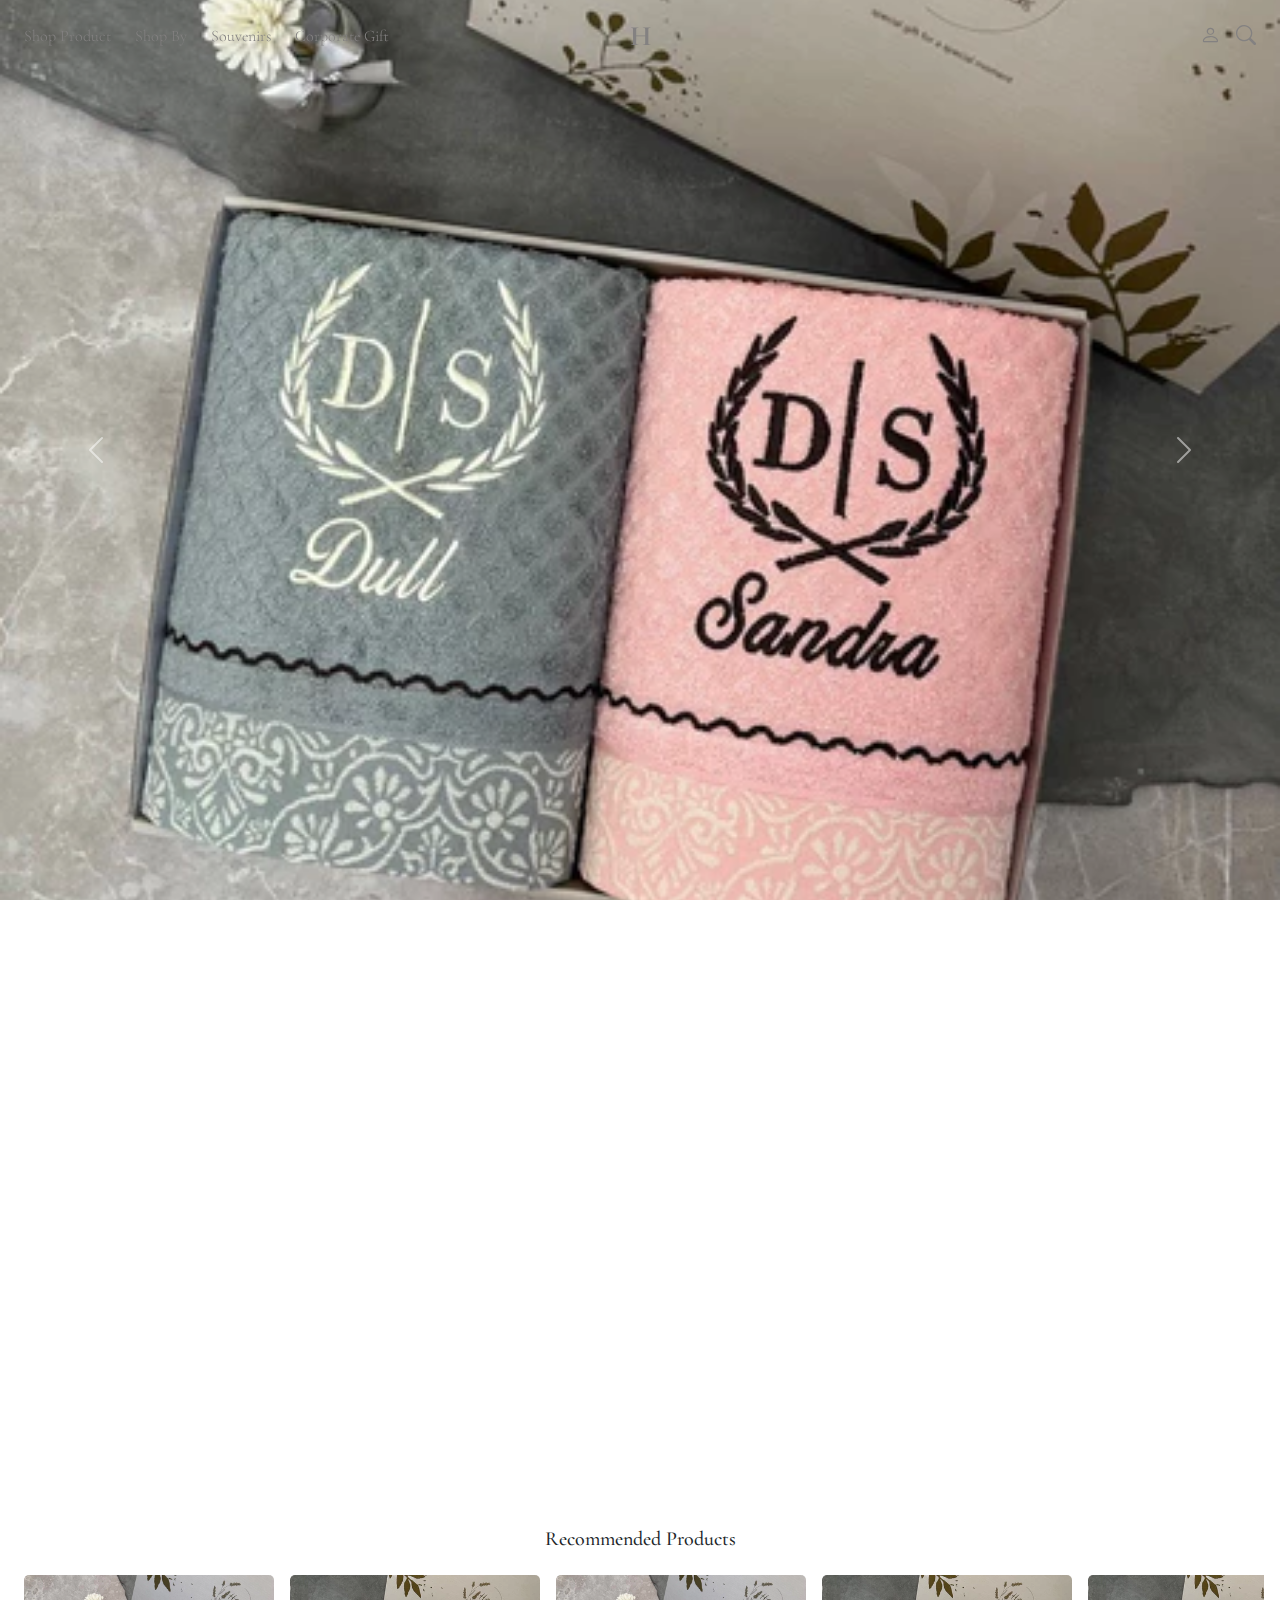
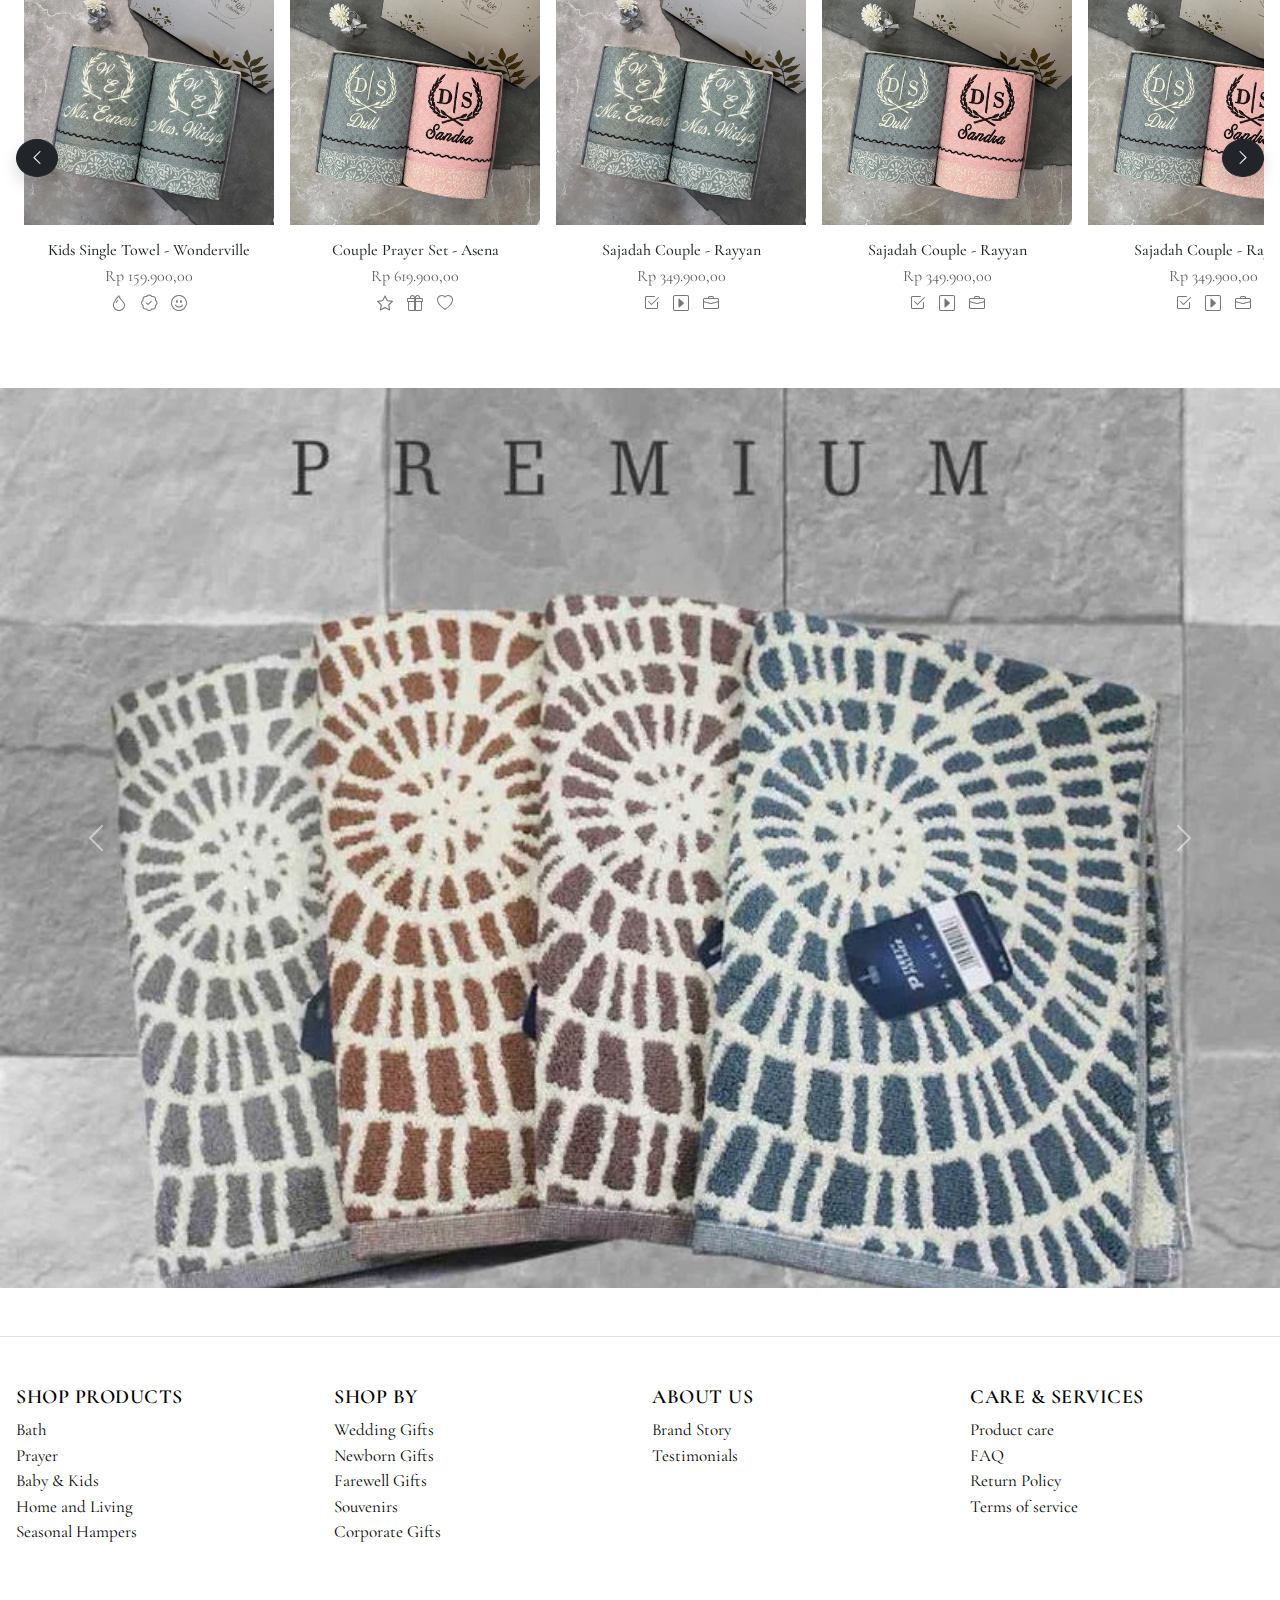
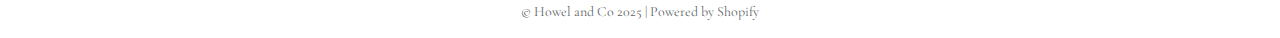
<file: index.html>
<!-- <!doctype html>
<html lang="id">
  <head>
    <meta charset="utf-8">
    <meta name="viewport" content="width=device-width, initial-scale=1">
    <title>Howel and Co</title>
    <link href="https://cdn.jsdelivr.net/npm/bootstrap@5.3.2/dist/css/bootstrap.min.css" rel="stylesheet">
    <link rel="stylesheet" href="style.css">
    <link href="https://cdn.jsdelivr.net/npm/bootstrap-icons@1.10.5/font/bootstrap-icons.css" rel="stylesheet">
  </head>
  <body>

    <!- Navbar 
    <header class="py-3 border-bottom">
      <div class="container d-flex justify-content-between align-items-center">
        <!- Left Nav 
        <ul class="nav">
          <li class="nav-item"><a class="nav-link text-dark" href="#">Shop Product</a></li>
          <li class="nav-item"><a class="nav-link text-dark" href="#">Shop By</a></li>
          <li class="nav-item"><a class="nav-link text-dark" href="#">Souvenirs</a></li>
          <li class="nav-item"><a class="nav-link text-dark" href="#">Corporate Gift</a></li>
        </ul>

        <!- Center Logo 
        <a href="#" class="navbar-brand mx-auto h-logo">Ħ</a>

        <!- Right Icons 
        <div>
          <a href="#" class="text-dark me-3"><i class="bi bi-person"></i></a>
          <a href="#" class="text-dark me-3"><i class="bi bi-search"></i></a>
          <a href="#" class="text-dark"><i class="bi bi-bag"></i></a>
        </div>
      </div>
    </header>

    <!- Hero Image Slider 
    <div id="heroCarousel" class="carousel slide" data-bs-ride="carousel">
      <div class="carousel-inner">
        <div class="carousel-item active">
          <img src="assets/image/handuk1.jpg" class="d-block w-100" alt="Banner">
        </div>
        <!- Kamu bisa tambahkan lebih banyak carousel-item di sini
      </div>
      <button class="carousel-control-prev" type="button" data-bs-target="#heroCarousel" data-bs-slide="prev">
        <span class="carousel-control-prev-icon bg-dark rounded-circle p-3" aria-hidden="true"></span>
      </button>
      <button class="carousel-control-next" type="button" data-bs-target="#heroCarousel" data-bs-slide="next">
        <span class="carousel-control-next-icon bg-dark rounded-circle p-3" aria-hidden="true"></span>
      </button>
    </div>
<!- Product Category Section 
<section class="py-5 text-center">
    <div class="container">
      <h5 class="text-uppercase fw-semibold mb-4">Product Category</h5>
      <div class="row justify-content-center g-4">
        
        <!- Category 1 
        <div class="col-6 col-md-3">
          <img src="assets/image/handuk1.jpg" class="img-fluid rounded-0 shadow-sm" alt="Category 1">
          <p class="mt-2 mb-0 small text-muted">#RayainHowel2025</p>
        </div>
        
        <!- Category 2 
        <div class="col-6 col-md-3">
          <img src="assets/image/handuk1.jpg" class="img-fluid rounded-0 shadow-sm" alt="Bath Collection">
          <p class="mt-2 mb-0 small text-muted">Bath Collection</p>
        </div>
  
        <!- Category 3 
        <div class="col-6 col-md-3">
          <img src="assets/image/handuk1.jpg" class="img-fluid rounded-0 shadow-sm" alt="Prayer Collection">
          <p class="mt-2 mb-0 small text-muted">Prayer Collection</p>
        </div>
  
        <!-Category 4 
        <div class="col-6 col-md-3">
          <img src="assets/image/handuk1.jpg" class="img-fluid rounded-0 shadow-sm" alt="Baby and Kids">
          <p class="mt-2 mb-0 small text-muted">Baby and Kids</p>
        </div>
  
      </div>
    </div>
  </section>
  
    <script src="https://cdn.jsdelivr.net/npm/bootstrap@5.3.2/dist/js/bootstrap.bundle.min.js"></script>
  </body>
</html> -->

<!doctype html>
<html lang="id">
  <head>
    <meta charset="utf-8">
    <meta name="viewport" content="width=device-width, initial-scale=1">
    <title>Howel and Co</title>
    <link href="https://cdn.jsdelivr.net/npm/bootstrap@5.3.2/dist/css/bootstrap.min.css" rel="stylesheet">
    <link rel="stylesheet" href="assets/css/style.css">
    <link href="https://cdn.jsdelivr.net/npm/bootstrap-icons@1.10.5/font/bootstrap-icons.css" rel="stylesheet">
    <!-- untuk footer -->
    <link href="https://fonts.googleapis.com/css2?family=Cormorant+Garamond:wght@400;500;600&display=swap" rel="stylesheet">

  </head>
  <body>
    <!DOCTYPE html>
    <html lang="en">
    <head>
      <meta charset="UTF-8">
      <meta name="viewport" content="width=device-width, initial-scale=1.0">
      <title>Homepage - Howel and Co Style</title>
      <link href="https://cdn.jsdelivr.net/npm/bootstrap@5.3.2/dist/css/bootstrap.min.css" rel="stylesheet">
      <!-- Bootstrap CSS (pastikan sudah ada) -->
      <link href="https://cdn.jsdelivr.net/npm/bootstrap@5.3.0/dist/css/bootstrap.min.css" rel="stylesheet">

<!-- Bootstrap Icons (penting untuk ikon panah) -->
      <link href="https://cdn.jsdelivr.net/npm/bootstrap-icons/font/bootstrap-icons.css" rel="stylesheet">


      <!-- AOS Library CSS -->
      <link href="https://cdn.jsdelivr.net/npm/aos@2.3.4/dist/aos.css" rel="stylesheet">

      <link href="assets/css/style.css" rel="stylesheet">
    </head>
    <body>
<!-- Tambahkan di <head> -->
  

  <!-- Navbar -->
<nav class="navbar fixed-top custom-navbar">
  <div class="container-fluid d-flex justify-content-between align-items-center px-4">
    
    <!-- Kiri - Menu -->
    <ul class="navbar-nav flex-row gap-4">
      <li class="nav-item"><a class="nav-link " href="shop.html">Shop Product</a></li>
      <li class="nav-item"><a class="nav-link " href="#">Shop By</a></li>
      <li class="nav-item"><a class="nav-link " href="#">Souvenirs</a></li>
      <li class="nav-item"><a class="nav-link " href="#">Corporate Gift</a></li>
    </ul>

    <!-- Tengah - Logo -->
    <a class="navbar-brand logo-text" href="index.html">H</a>

    <!-- Kanan - Ikon -->
    <div class="d-flex align-items-center gap-3">
      <a href="#"><i class="bi bi-person fs-5 icon-custom"></i></a>
      <a href="#"><i class="bi bi-search fs-5 icon-custom"></i></a>
    </div>

  </div>
</nav>
  
      
    <!-- Hero Carousel -->
    <div id="heroCarousel" class="carousel slide carousel-fade hero-banner" data-bs-ride="carousel">
      <div class="carousel-inner">
        <div class="carousel-item active">
          <img src="assets/image/handuk1.jpg" class="d-block w-100 hero-img" alt="Slide 1">
        </div>
        <div class="carousel-item">
          <img src="assets/image/handuk2.jpg" class="d-block w-100 hero-img" alt="Slide 2">
        </div>
        <div class="carousel-item">
          <img src="assets/image/keset1.jpg" class="d-block w-100 hero-img" alt="Slide 3">
        </div>
      </div>
      <button class="carousel-control-prev" type="button" data-bs-target="#heroCarousel" data-bs-slide="prev">
        <span class="carousel-control-prev-icon" aria-hidden="true"></span>
        <span class="visually-hidden">Previous</span>
      </button>
      <button class="carousel-control-next" type="button" data-bs-target="#heroCarousel" data-bs-slide="next">
        <span class="carousel-control-next-icon" aria-hidden="true"></span>
        <span class="visually-hidden">Next</span>
      </button>
    </div>
    
    <script src="https://cdn.jsdelivr.net/npm/bootstrap@5.3.2/dist/js/bootstrap.bundle.min.js"></script>
    <script>
      window.addEventListener("scroll", function () {
        const navbar = document.querySelector(".navbar");
        if (window.scrollY > 50) {
          navbar.classList.remove("bg-transparent");
          navbar.classList.add("bg-white", "shadow-sm");
        } else {
          navbar.classList.add("bg-transparent");
          navbar.classList.remove("bg-white", "shadow-sm");
        }
      });
    </script>
    </body>
    </html>
    
    
    <!-- Product Highlight -->
    <div class="container my-5">
      <h5 class="text-center mb-4" data-aos="fade-up">Product Kategory</h5>
      <div class="row g-4">
        
        <div class="col-12 col-md-4" data-aos="fade-up" data-aos-delay="100">
          <div class="card h-100 border-0 shadow-sm">
            <img src="assets/image/handuk2.jpg" class="card-img-top" alt="Product 1">
            <div class="card-body">
              <h6 class="card-title">Wedding Gift Towel Set</h6>
              <p class="card-text text-muted">Perfect for wedding hampers</p>
            </div>
          </div>
        </div>
    
        <div class="col-12 col-md-4" data-aos="fade-up" data-aos-delay="200">
          <div class="card h-100 border-0 shadow-sm">
            <img src="assets/image/handuk1.jpg" class="card-img-top" alt="Product 2">
            <div class="card-body">
              <h6 class="card-title">Personalized Prayer Mat</h6>
              <p class="card-text text-muted">Elegant and meaningful</p>
            </div>
          </div>
        </div>
    
        <div class="col-12 col-md-4" data-aos="fade-up" data-aos-delay="300">
          <div class="card h-100 border-0 shadow-sm">
            <img src="assets/image/keset1.jpg" class="card-img-top" alt="Product 3">
            <div class="card-body">
              <h6 class="card-title">Kids Towel Set</h6>
              <p class="card-text text-muted">Soft and cute for little ones</p>
            </div>
          </div>
        </div>
    
      </div>
    </div>

    

<!-- konten kedua -->
   <!-- SECTION: Horizontal Scroll Carousel -->
<div class="container my-5">
  <h5 class="text-center mb-4">Recommended Products</h5>
  
  <!-- Wrapper -->
  <div class="position-relative">
    <!-- Scrollable Row -->
    <div class="d-flex overflow-auto gap-3 px-2 pb-2" id="productScroll" style="scroll-behavior: smooth;">
      
      <!-- Product Card -->
      <div class="card border-0" style="min-width: 250px;">
        <img src="assets/image/handuk2.jpg" class="card-img-top" alt="Product 1">
        <div class="card-body text-center">
          <h6 class="mb-1">Kids Single Towel - Wonderville</h6>
          <p class="text-muted mb-1">Rp 159.900,00</p>
          <div class="product-icons">
            <i class="bi bi-droplet"></i>
            <i class="bi bi-patch-check"></i>
            <i class="bi bi-emoji-smile"></i>
          </div>
        </div>
      </div>

      <!-- Product Card -->
      <div class="card border-0" style="min-inline-size: 250px;">
        <img src="assets/image/handuk1.jpg" class="card-img-top" alt="Product 2">
        <div class="card-body text-center">
          <h6 class="mb-1">Couple Prayer Set - Asena</h6>
          <p class="text-muted mb-1">Rp 619.900,00</p>
          <div class="product-icons">
            <i class="bi bi-star"></i>
            <i class="bi bi-gift"></i>
            <i class="bi bi-heart"></i>
          </div>
        </div>
      </div>

      <!-- Product Card -->
      <div class="card border-0" style="min-width: 250px;">
        <img src="assets/image/handuk2.jpg" class="card-img-top" alt="Product 3">
        <div class="card-body text-center">
          <h6 class="mb-1">Sajadah Couple - Rayyan</h6>
          <p class="text-muted mb-1">Rp 349.900,00</p>
          <div class="product-icons">
            <i class="bi bi-check2-square"></i>
            <i class="bi bi-caret-right-square"></i>
            <i class="bi bi-briefcase"></i>
          </div>
        </div>
      </div>
      <!-- Product Card -->
      <div class="card border-0" style="min-inline-size: 250px;">
        <img src="assets/image/handuk1.jpg" class="card-img-top" alt="Product 3">
        <div class="card-body text-center">
          <h6 class="mb-1">Sajadah Couple - Rayyan</h6>
          <p class="text-muted mb-1">Rp 349.900,00</p>
          <div class="product-icons">
            <i class="bi bi-check2-square"></i>
            <i class="bi bi-caret-right-square"></i>
            <i class="bi bi-briefcase"></i>
          </div>
        </div>
      </div>

      <!-- Product Card -->
      <div class="card border-0" style="min-inline-size: 250px;">
        <img src="assets/image/handuk1.jpg" class="card-img-top" alt="Product 3">
        <div class="card-body text-center">
          <h6 class="mb-1">Sajadah Couple - Rayyan</h6>
          <p class="text-muted mb-1">Rp 349.900,00</p>
          <div class="product-icons">
            <i class="bi bi-check2-square"></i>
            <i class="bi bi-caret-right-square"></i>
            <i class="bi bi-briefcase"></i>
          </div>
        </div>
      </div>


      <!-- Tambahkan lebih banyak card sesuai kebutuhan -->

    </div>

    <!-- Scroll Buttons -->
    <button class="btn btn-dark position-absolute top-50 start-0 translate-middle-y rounded-circle shadow" onclick="scrollProduct(-300)">
      <i class="bi bi-chevron-left"></i>
    </button>
    <button class="btn btn-dark position-absolute top-50 end-0 translate-middle-y rounded-circle shadow" onclick="scrollProduct(300)">
      <i class="bi bi-chevron-right"></i>
    </button>
  </div>
</div>
    
<!-- Hero Carousel -->
<div id="heroCarousel" class="carousel slide carousel-fade hero-banner" data-bs-ride="carousel">
  <div class="carousel-inner">
    <div class="carousel-item active">
      <img src="assets/image/keset1.jpg" class="d-block w-100 hero-img" alt="Slide 3">
    </div>
  </div>
  <button class="carousel-control-prev" type="button" data-bs-target="#heroCarousel" data-bs-slide="prev">
    <span class="carousel-control-prev-icon" aria-hidden="true"></span>
    <span class="visually-hidden">Previous</span>
  </button>
  <button class="carousel-control-next" type="button" data-bs-target="#heroCarousel" data-bs-slide="next">
    <span class="carousel-control-next-icon" aria-hidden="true"></span>
    <span class="visually-hidden">Next</span>
  </button>
  <script src="https://cdn.jsdelivr.net/npm/bootstrap@5.3.2/dist/js/bootstrap.bundle.min.js"></script>
</div>

    
    <!-- Footer -->
    <footer class="bg-white mt-5 pt-5 pb-3 border-top">
      <div class="container">
        <div class="row">
          <div class="col-md-3 mb-3">
            <h6 class="fw-semibold">SHOP PRODUCTS</h6>
            <ul class="list-unstyled small">
              <li><a href="#" class="text-decoration-none ">Bath</a></li>
              <li><a href="#" class="text-decoration-none ">Prayer</a></li>
              <li><a href="#" class="text-decoration-none ">Baby & Kids</a></li>
              <li><a href="#" class="text-decoration-none ">Home and Living</a></li>
              <li><a href="#" class="text-decoration-none ">Seasonal Hampers</a></li>
            </ul>
          </div>
          <div class="col-md-3 mb-3">
            <h6 class="fw-semibold">SHOP BY</h6>
            <ul class="list-unstyled small">
              <li><a href="#" class="text-decoration-none ">Wedding Gifts</a></li>
              <li><a href="#" class="text-decoration-none ">Newborn Gifts</a></li>
              <li><a href="#" class="text-decoration-none ">Farewell Gifts</a></li>
              <li><a href="#" class="text-decoration-none ">Souvenirs</a></li>
              <li><a href="#" class="text-decoration-none ">Corporate Gifts</a></li>
            </ul>
          </div>
          <div class="col-md-3 mb-3">
            <h6 class="fw-semibold">ABOUT US</h6>
            <ul class="list-unstyled small">
              <li><a href="#" class="text-decoration-none ">Brand Story</a></li>
              <li><a href="#" class="text-decoration-none ">Testimonials</a></li>
            </ul>
          </div>
          <div class="col-md-3 mb-3">
            <h6 class="fw-semibold">CARE & SERVICES</h6>
            <ul class="list-unstyled small">
              <li><a href="#" class="text-decoration-none ">Product care</a></li>
              <li><a href="#" class="text-decoration-none ">FAQ</a></li>
              <li><a href="#" class="text-decoration-none ">Return Policy</a></li>
              <li><a href="#" class="text-decoration-none ">Terms of service</a></li>
            </ul>
          </div>
        </div>
        <div class="text-center mt-4 small text-muted">
          © Howel and Co 2025 | Powered by Shopify
        </div>
      </div>
    </footer>

    <script src="https://cdn.jsdelivr.net/npm/bootstrap@5.3.2/dist/js/bootstrap.bundle.min.js"></script>
    <script src="assets/js/script.js"></script>
    <!-- AOS Library JS -->
<script src="https://cdn.jsdelivr.net/npm/aos@2.3.4/dist/aos.js"></script>
<script>
  AOS.init({
    duration: 800,
    once: true
  });
</script>

<script>
  function scrollProduct(amount) {
    const scrollBox = document.getElementById("productScroll");
    scrollBox.scrollBy({ left: amount, behavior: 'smooth' });
  }
</script>

<!-- Tombol Kembali ke Atas -->
<button id="backToTop" class="btn btn-dark rounded-circle" style="position: fixed; bottom: 30px; right: 30px; display: none; z-index: 1000;">
  <i class="bi bi-arrow-up"></i>
</button>

<!-- Script untuk tombol -->
<script>
  const backToTop = document.getElementById("backToTop");

  window.addEventListener("scroll", () => {
    if (window.scrollY > 300) {
      backToTop.style.display = "block";
    } else {
      backToTop.style.display = "none";
    }
  });

  backToTop.addEventListener("click", () => {
    window.scrollTo({
      top: 0,
      behavior: 'smooth'
    });
  });
</script>

  </body>
</html>
</file>
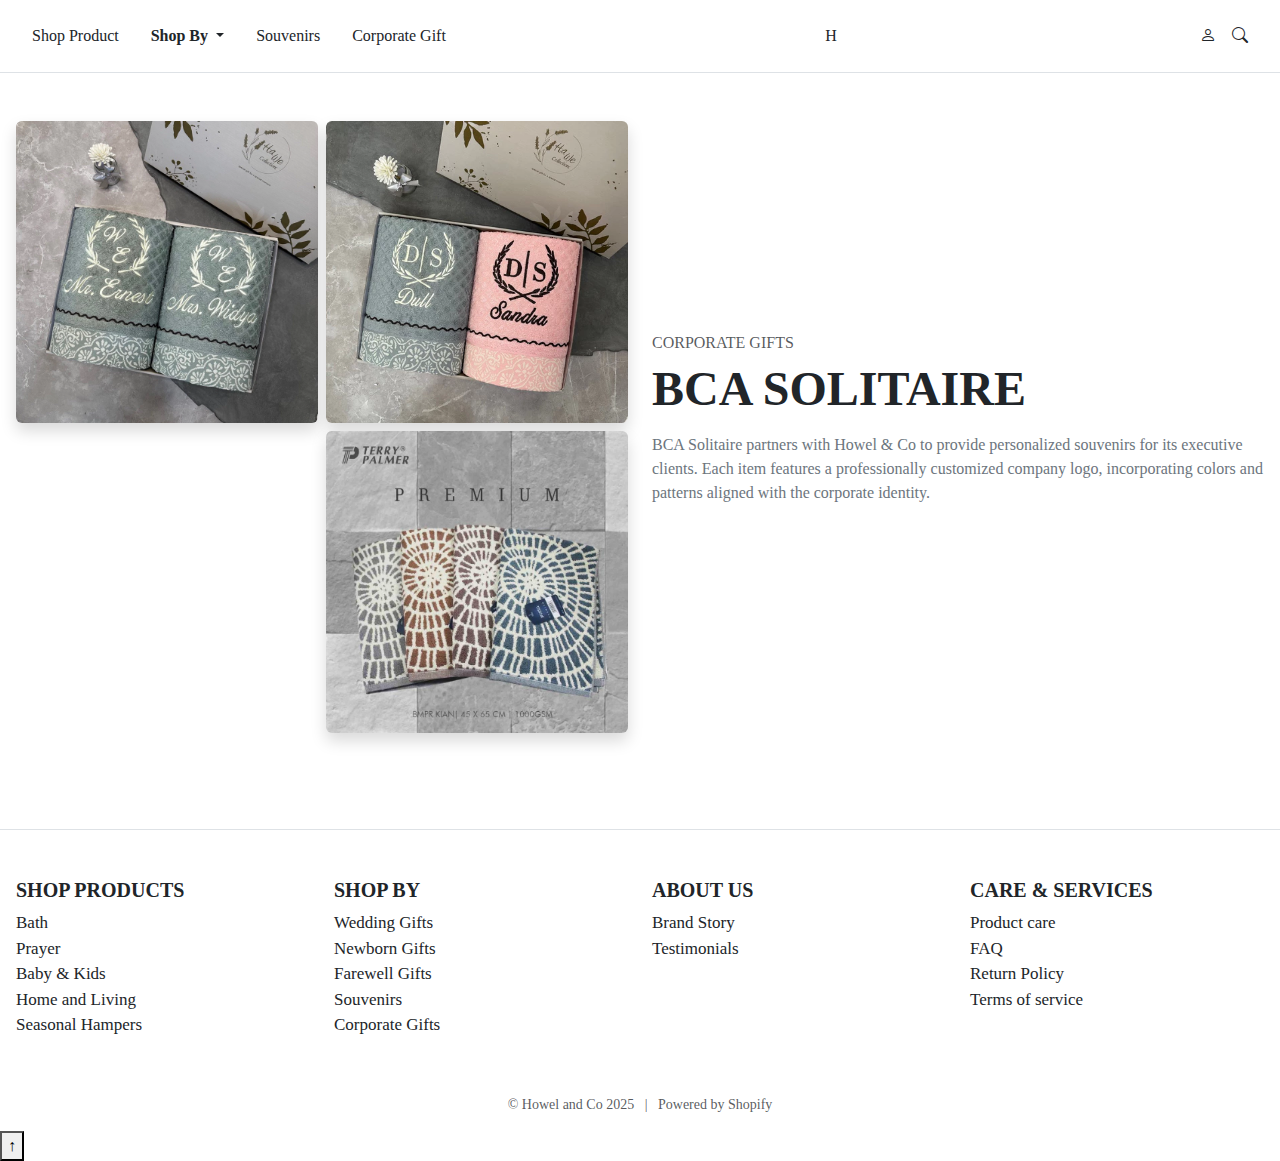
<file: corporate_gift.html>
<!doctype html>
<html lang="id">
  <head>
    <meta charset="utf-8">
    <meta name="viewport" content="width=device-width, initial-scale=1">
    <title>Howel and Co</title>
    <link href="https://cdn.jsdelivr.net/npm/bootstrap@5.3.2/dist/css/bootstrap.min.css" rel="stylesheet">
    <link rel="stylesheet" href="assets/css/style.css">
    <link href="https://cdn.jsdelivr.net/npm/bootstrap-icons@1.10.5/font/bootstrap-icons.css" rel="stylesheet">
  </head>
  <body>

    <!-- Navbar -->
    <header class="py-3 border-bottom">
      <div class="container d-flex justify-content-between align-items-center flex-wrap">
        <!-- Left Nav -->
        <ul class="nav">
          <li class="nav-item"><a class="nav-link text-dark" href="shop.html">Shop Product</a></li>
          <!-- Dropdown Shop By -->
       <li class="nav-item dropdown">
        <a class="nav-link text-dark fw-semibold dropdown-toggle" href="shopby.html" id="shopByDropdown" role="button" data-bs-toggle="dropdown" aria-expanded="false">
          Shop By
        </a>
        <ul class="dropdown-menu" aria-labelledby="shopByDropdown">
          <li><a class="dropdown-item" href="shopby.html">Wedding Gifts</a></li>
          <li><a class="dropdown-item" href="#">Newborn Gifts</a></li>
          <li><a class="dropdown-item" href="#">Farewell Gifts</a></li>
        </ul>
          <li class="nav-item"><a class="nav-link text-dark" href="#">Souvenirs</a></li>
          <li class="nav-item"><a class="nav-link text-dark" href="corporate_gift.html">Corporate Gift</a></li>
        </ul>

        <!-- Center Logo -->
        <a href="index.html" class="navbar-brand mx-auto h-logo">H</a>

        <!-- Right Icons -->
        <div class="d-flex">
          <a href="#" class="text-dark me-3"><i class="bi bi-person"></i></a>
          <a href="#" class="text-dark me-3"><i class="bi bi-search"></i></a>
        </div>
      </div>
    </header>

<section class="container py-5 corporate-gift">
    <div class="row align-items-center">
      <!-- Kolom Gambar -->
      <div class="col-md-6 mb-4 mb-md-0">
        <div class="row g-2">
          <div class="col-6">
            <img src="assets/image/handuk2.jpg" alt="Gift Image 1" class="img-fluid rounded shadow">
          </div>
          <div class="col-6">
            <img src="assets/image/handuk1.jpg" alt="Gift Image 2" class="img-fluid rounded shadow mb-2">
            <img src="assets/image/keset1.jpg" alt="Gift Image 3" class="img-fluid rounded shadow">
          </div>
        </div>
      </div>
  
      <!-- Kolom Teks -->
      <div class="col-md-6 text-center text-md-start">
        <h6 class="text-uppercase text-muted mb-2">Corporate Gifts</h6>
        <h2 class="display-5 fw-semibold mb-3">BCA SOLITAIRE</h2>
        <p class="text-secondary">
          BCA Solitaire partners with Howel & Co to provide personalized souvenirs for its executive clients. Each item features a professionally customized company logo, incorporating colors and patterns aligned with the corporate identity.
        </p>
      </div>
    </div>
  </section>


<!-- FOOTER -->
<footer class="bg-white text-dark mt-5 pt-5 pb-3 border-top">
    <div class="container">
      <div class="row text-start">
        <div class="col-md-3 mb-3">
          <h5 class="fw-semibold">SHOP PRODUCTS</h5>
          <ul class="list-unstyled">
            <li><a href="#" class="text-decoration-none text-dark">Bath</a></li>
            <li><a href="#" class="text-decoration-none text-dark">Prayer</a></li>
            <li><a href="#" class="text-decoration-none text-dark">Baby & Kids</a></li>
            <li><a href="#" class="text-decoration-none text-dark">Home and Living</a></li>
            <li><a href="#" class="text-decoration-none text-dark">Seasonal Hampers</a></li>
          </ul>
        </div>
        <div class="col-md-3 mb-3">
          <h5 class="fw-semibold">SHOP BY</h5>
          <ul class="list-unstyled">
            <li><a href="#" class="text-decoration-none text-dark">Wedding Gifts</a></li>
            <li><a href="#" class="text-decoration-none text-dark">Newborn Gifts</a></li>
            <li><a href="#" class="text-decoration-none text-dark">Farewell Gifts</a></li>
            <li><a href="#" class="text-decoration-none text-dark">Souvenirs</a></li>
            <li><a href="#" class="text-decoration-none text-dark">Corporate Gifts</a></li>
          </ul>
        </div>
        <div class="col-md-3 mb-3">
          <h5 class="fw-semibold">ABOUT US</h5>
          <ul class="list-unstyled">
            <li><a href="#" class="text-decoration-none text-dark">Brand Story</a></li>
            <li><a href="#" class="text-decoration-none text-dark">Testimonials</a></li>
          </ul>
        </div>
        <div class="col-md-3 mb-3">
          <h5 class="fw-semibold">CARE & SERVICES</h5>
          <ul class="list-unstyled">
            <li><a href="#" class="text-decoration-none text-dark">Product care</a></li>
            <li><a href="#" class="text-decoration-none text-dark">FAQ</a></li>
            <li><a href="#" class="text-decoration-none text-dark">Return Policy</a></li>
            <li><a href="#" class="text-decoration-none text-dark">Terms of service</a></li>
          </ul>
        </div>
      </div>
  
      <div class="text-center mt-4 small text-muted">
        © Howel and Co 2025 &nbsp; | &nbsp; Powered by Shopify
      </div>
    </div>
  </footer>
  
  <!-- BACK TO TOP BUTTON -->
  <button id="backToTopBtn" title="Back to Top">
    ↑
  </button>
  <script src="assets/js/script.js"></script>
</file>
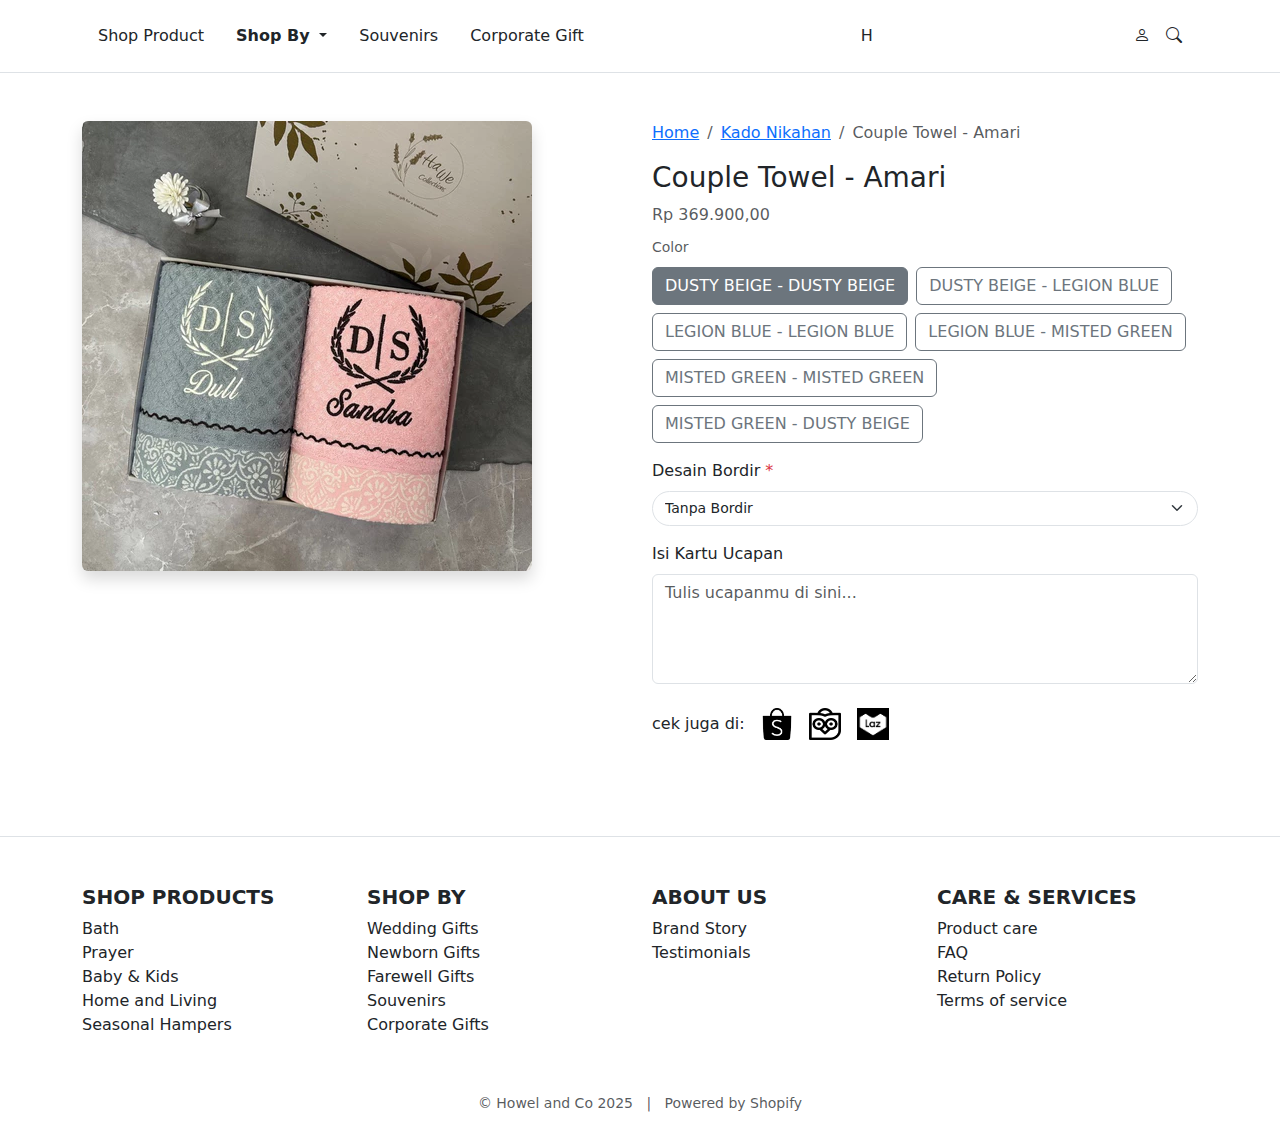
<file: detail_product.html>
<!doctype html>
<html lang="id">
  <head>
    <meta charset="utf-8">
    <meta name="viewport" content="width=device-width, initial-scale=1">
    <title>Howel and Co</title>
    <link href="https://cdn.jsdelivr.net/npm/bootstrap@5.3.2/dist/css/bootstrap.min.css" rel="stylesheet">
    <link rel="stylesheet" href="assets/css/style3.css">
    <link href="https://cdn.jsdelivr.net/npm/bootstrap-icons@1.10.5/font/bootstrap-icons.css" rel="stylesheet">
  </head>
  <body>
    
    <!-- Navbar -->
    <header class="py-3 border-bottom">
      <div class="container d-flex justify-content-between align-items-center flex-wrap">
        <!-- Left Nav -->
        <ul class="nav">
          <li class="nav-item"><a class="nav-link text-dark" href="shop.html">Shop Product</a></li>
          <!-- Dropdown Shop By -->
       <li class="nav-item dropdown">
        <a class="nav-link text-dark fw-semibold dropdown-toggle" href="shopby.html" id="shopByDropdown" role="button" data-bs-toggle="dropdown" aria-expanded="false">
          Shop By
        </a>
        <ul class="dropdown-menu" aria-labelledby="shopByDropdown">
          <li><a class="dropdown-item" href="shopby.html">Wedding Gifts</a></li>
          <li><a class="dropdown-item" href="#">Newborn Gifts</a></li>
          <li><a class="dropdown-item" href="#">Farewell Gifts</a></li>
        </ul>
          <li class="nav-item"><a class="nav-link text-dark" href="#">Souvenirs</a></li>
          <li class="nav-item"><a class="nav-link text-dark" href="corporate_gift.html">Corporate Gift</a></li>
        </ul>

        <!-- Center Logo -->
        <a href="index.html" class="navbar-brand mx-auto h-logo">H</a>

        <!-- Right Icons -->
        <div class="d-flex">
          <a href="#" class="text-dark me-3"><i class="bi bi-person"></i></a>
          <a href="#" class="text-dark me-3"><i class="bi bi-search"></i></a>
        </div>
      </div>
    </header>

<section class="product-detail py-5">
    <div class="container">
      <div class="row">
        
        <!-- Product Image -->
        <div class="col-md-6 mb-4 mb-md-0">
          <img src="assets/image/handuk1.jpg" alt="Couple Towel - Amari" class="img-fluid rounded shadow">
        </div>
  
        <!-- Product Info -->
        <div class="col-md-6">
          <nav aria-label="breadcrumb">
            <ol class="breadcrumb bg-transparent px-0">
              <li class="breadcrumb-item"><a href="#">Home</a></li>
              <li class="breadcrumb-item"><a href="#">Kado Nikahan</a></li>
              <li class="breadcrumb-item active" aria-current="page">Couple Towel - Amari</li>
            </ol>
          </nav>
  
          <h3>Couple Towel - Amari</h3>
          <p class="text-muted mb-2">Rp 369.900,00</p>
  
          <div class="mb-3">
            <small class="text-muted">Color</small>
            <div class="d-flex flex-wrap gap-2 mt-2">
              <button class="btn btn-outline-secondary active">DUSTY BEIGE - DUSTY BEIGE</button>
              <button class="btn btn-outline-secondary">DUSTY BEIGE - LEGION BLUE</button>
              <button class="btn btn-outline-secondary">LEGION BLUE - LEGION BLUE</button>
              <button class="btn btn-outline-secondary">LEGION BLUE - MISTED GREEN</button>
              <button class="btn btn-outline-secondary">MISTED GREEN - MISTED GREEN</button>
              <button class="btn btn-outline-secondary">MISTED GREEN - DUSTY BEIGE</button>
            </div>
          </div>
  
          <div class="mb-3">
            <label class="form-label fw-medium">Desain Bordir <span class="text-danger">*</span></label>
            <select class="form-select">
              <option selected>Tanpa Bordir</option>
              <option>Nama Depan</option>
              <option>Nama Lengkap</option>
              <option>Inisial + Nama</option>
            </select>
          </div>
  
          <div class="mb-4">
            <label class="form-label fw-medium">Isi Kartu Ucapan</label>
            <textarea class="form-control" rows="4" placeholder="Tulis ucapanmu di sini..."></textarea>
          </div>

  <div class="d-flex align-items-center gap-3 mt-3">
    <span>cek juga di:</span>
    <a href="https://shopee.co.id/Hawe-Phino-(Handuk-Couple-Bordir-Box)-i.366564119.16313603601" target="_blank">
      <img src="assets/image/icons shoppe.jpg" alt="Shopee" style="width: 32px; height: 32px;">
    </a>
    <a href="https://www.tokopedia.com" target="_blank">
      <img src="assets/image/tokopedia.hpg.png" alt="Tokopedia" style="width: 32px; height: 32px;">
    </a>
    <a href="https://www.lazada.co.id" target="_blank">
      <img src="assets/image/lazada2.jpg" alt="Lazada" style="width: 32px; height: 32px;">
    </a>
  </div>
  
        </div>
      </div>
    </div>
  </section>

<!-- FOOTER -->
<footer class="bg-white text-dark mt-5 pt-5 pb-3 border-top">
    <div class="container">
      <div class="row text-start">
        <div class="col-md-3 mb-3">
          <h5 class="fw-semibold">SHOP PRODUCTS</h5>
          <ul class="list-unstyled">
            <li><a href="#" class="text-decoration-none text-dark">Bath</a></li>
            <li><a href="#" class="text-decoration-none text-dark">Prayer</a></li>
            <li><a href="#" class="text-decoration-none text-dark">Baby & Kids</a></li>
            <li><a href="#" class="text-decoration-none text-dark">Home and Living</a></li>
            <li><a href="#" class="text-decoration-none text-dark">Seasonal Hampers</a></li>
          </ul>
        </div>
        <div class="col-md-3 mb-3">
          <h5 class="fw-semibold">SHOP BY</h5>
          <ul class="list-unstyled">
            <li><a href="#" class="text-decoration-none text-dark">Wedding Gifts</a></li>
            <li><a href="#" class="text-decoration-none text-dark">Newborn Gifts</a></li>
            <li><a href="#" class="text-decoration-none text-dark">Farewell Gifts</a></li>
            <li><a href="#" class="text-decoration-none text-dark">Souvenirs</a></li>
            <li><a href="#" class="text-decoration-none text-dark">Corporate Gifts</a></li>
          </ul>
        </div>
        <div class="col-md-3 mb-3">
          <h5 class="fw-semibold">ABOUT US</h5>
          <ul class="list-unstyled">
            <li><a href="#" class="text-decoration-none text-dark">Brand Story</a></li>
            <li><a href="#" class="text-decoration-none text-dark">Testimonials</a></li>
          </ul>
        </div>
        <div class="col-md-3 mb-3">
          <h5 class="fw-semibold">CARE & SERVICES</h5>
          <ul class="list-unstyled">
            <li><a href="#" class="text-decoration-none text-dark">Product care</a></li>
            <li><a href="#" class="text-decoration-none text-dark">FAQ</a></li>
            <li><a href="#" class="text-decoration-none text-dark">Return Policy</a></li>
            <li><a href="#" class="text-decoration-none text-dark">Terms of service</a></li>
          </ul>
        </div>
      </div>
  
      <div class="text-center mt-4 small text-muted">
        © Howel and Co 2025 &nbsp; | &nbsp; Powered by Shopify
      </div>
    </div>
  </footer>
 
  <script src="https://cdn.jsdelivr.net/npm/bootstrap@5.3.3/dist/js/bootstrap.bundle.min.js"></script>
</body>
</html>
</file>
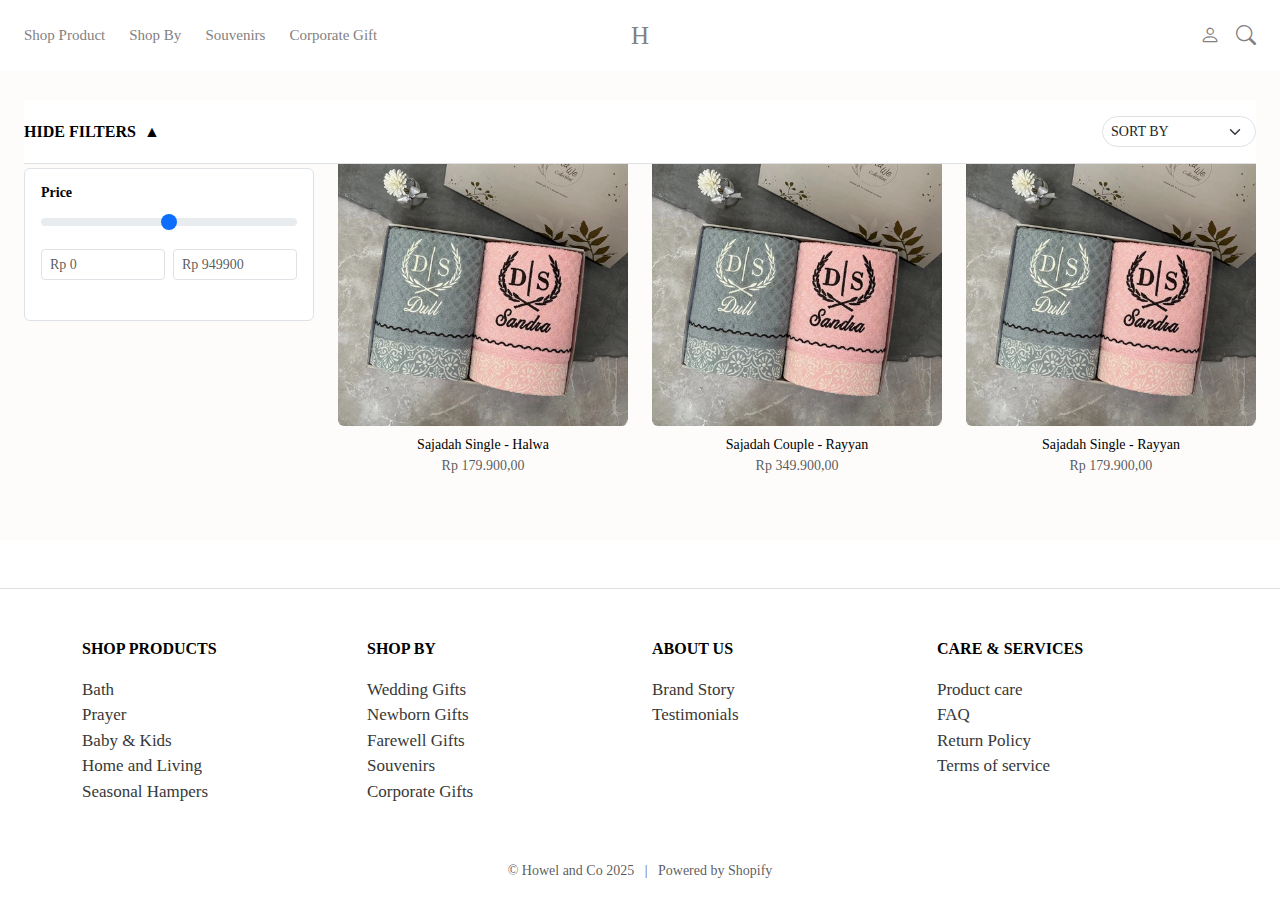
<file: detail_view.html>
<!DOCTYPE html>
    <html lang="en">
    <head>
      <meta charset="UTF-8">
      <meta name="viewport" content="width=device-width, initial-scale=1.0">
      <title>Homepage - Howel and Co Style</title>
      <link href="https://cdn.jsdelivr.net/npm/bootstrap@5.3.2/dist/css/bootstrap.min.css" rel="stylesheet">
      <!-- Bootstrap CSS (pastikan sudah ada) -->
      <link href="https://cdn.jsdelivr.net/npm/bootstrap@5.3.0/dist/css/bootstrap.min.css" rel="stylesheet">

<!-- Bootstrap Icons (penting untuk ikon panah) -->
      <link href="https://cdn.jsdelivr.net/npm/bootstrap-icons/font/bootstrap-icons.css" rel="stylesheet">


      <!-- AOS Library CSS -->
      <link href="https://cdn.jsdelivr.net/npm/aos@2.3.4/dist/aos.css" rel="stylesheet">

      <link href="assets/css/footer.css" rel="stylesheet">
      <link href="assets/css/header.css" rel="stylesheet">
      <link href="assets/css/style3.css" rel="stylesheet">
    </head>
    <body>
<!-- Tambahkan di <head> -->
  

  <!-- Navbar -->
<nav class="navbar fixed-top custom-navbar">
  <div class="container-fluid d-flex justify-content-between align-items-center px-4">
    
    <!-- Kiri - Menu -->
    <ul class="navbar-nav flex-row gap-4">
      <li class="nav-item"><a class="nav-link " href="shop.html">Shop Product</a></li>
      <li class="nav-item"><a class="nav-link " href="#">Shop By</a></li>
      <li class="nav-item"><a class="nav-link " href="#">Souvenirs</a></li>
      <li class="nav-item"><a class="nav-link " href="#">Corporate Gift</a></li>
    </ul>

    <!-- Tengah - Logo -->
    <a class="navbar-brand logo-text" href="index.html">H</a>

    <!-- Kanan - Ikon -->
    <div class="d-flex align-items-center gap-3">
      <a href="#"><i class="bi bi-person  fs-5 my-icon-color"></i></a>
      <a href="#"><i class="bi bi-search  fs-5 my-icon-color"></i></a>
    </div>
  </div>
</nav>

<div class="product-wrapper container-fluid px-4 py-5">
    <!-- Sticky Filter & Sort Bar -->
    <div class="sticky-top bg-white border-bottom py-3 z-index-sticky" style="top: 100px;">
      <div class="row align-items-center">
        <div class="col-md-3 d-flex align-items-center">
          <strong>HIDE FILTERS</strong>
          <span class="ms-2">&#9650;</span>
        </div>
        <div class="col-md-9 text-end">
          <select class="form-select form-select-sm w-auto d-inline-block">
            <option selected>SORT BY</option>
            <option value="1">Price: Low to High</option>
            <option value="2">Price: High to Low</option>
          </select>
        </div>
      </div>
    </div>
  
    <!-- Konten utama -->
    <div class="row mt-4">
      <!-- Sidebar kiri -->
      <div class="col-md-3">
        <div class="filter-box p-3 border rounded bg-white" style="margin-top: 32px;">
             
          <div class="filter-section mb-4">
            <h6 class="mb-2">Price</h6>
            <input type="range" class="form-range" min="0" max="1000000" step="50000">
            <div class="d-flex justify-content-between mt-2">
              <input type="text" class="form-control form-control-sm me-1" placeholder="Rp 0">
              <input type="text" class="form-control form-control-sm ms-1" placeholder="Rp 949900">
            </div>
          </div>
        </div>
      </div>
      <!-- Konten Produk -->
      <div class="col-md-9">
        <div class="row g-4">
          <div class="col-md-4">
            <div class="product-card text-center">
              <img src="assets/image/handuk1.jpg" class="img-fluid mb-2" alt="Produk 1">
              <p class="mb-0">Sajadah Single - Halwa</p>
              <p class="text-muted">Rp 179.900,00</p>
            </div>
          </div>
          <div class="col-md-4">
            <div class="product-card text-center">
              <img src="assets/image/handuk1.jpg" class="img-fluid mb-2" alt="Produk 2">
              <p class="mb-0">Sajadah Couple - Rayyan</p>
              <p class="text-muted">Rp 349.900,00</p>
            </div>
          </div>
          <div class="col-md-4">
            <div class="product-card text-center">
              <img src="assets/image/handuk1.jpg" class="img-fluid mb-2" alt="Produk 3">
              <p class="mb-0">Sajadah Single - Rayyan</p>
              <p class="text-muted">Rp 179.900,00</p>
            </div>
          </div>
        </div>
      </div>
    </div>
  </div>
    </div>
</div>
      
          
      
  

<!-- FOOTER -->
<footer class="bg-white mt-5 pt-5 pb-3 border-top">
    <div class="container">
      <div class="row text-start">
        <div class="col-md-3 mb-3">
          <p class="fw-semibold">SHOP PRODUCTS</p>
          <ul class="list-unstyled">
            <li><a href="#" class="text-decoration-none ">Bath</a></li>
            <li><a href="#" class="text-decoration-none ">Prayer</a></li>
            <li><a href="#" class="text-decoration-none ">Baby & Kids</a></li>
            <li><a href="#" class="text-decoration-none ">Home and Living</a></li>
            <li><a href="#" class="text-decoration-none ">Seasonal Hampers</a></li>
          </ul>
        </div>
        <div class="col-md-3 mb-3">
          <p class="fw-semibold">SHOP BY</p>
          <ul class="list-unstyled">
            <li><a href="#" class="text-decoration-none ">Wedding Gifts</a></li>
            <li><a href="#" class="text-decoration-none ">Newborn Gifts</a></li>
            <li><a href="#" class="text-decoration-none ">Farewell Gifts</a></li>
            <li><a href="#" class="text-decoration-none ">Souvenirs</a></li>
            <li><a href="#" class="text-decoration-none ">Corporate Gifts</a></li>
          </ul>
        </div>
        <div class="col-md-3 mb-3">
          <p class="fw-semibold">ABOUT US</p>
          <ul class="list-unstyled">
            <li><a href="#" class="text-decoration-none ">Brand Story</a></li>
            <li><a href="#" class="text-decoration-none ">Testimonials</a></li>
          </ul>
        </div>
        <div class="col-md-3 mb-3">
          <p class="fw-semibold">CARE & SERVICES</p>
          <ul class="list-unstyled">
            <li><a href="#" class="text-decoration-none ">Product care</a></li>
            <li><a href="#" class="text-decoration-none ">FAQ</a></li>
            <li><a href="#" class="text-decoration-none ">Return Policy</a></li>
            <li><a href="#" class="text-decoration-none ">Terms of service</a></li>
          </ul>
        </div>
      </div>
  
      <div class="text-center mt-4 small text-muted">
        © Howel and Co 2025 &nbsp; | &nbsp; Powered by Shopify
      </div>
    </div>
  </footer>
  
  <script src="https://cdn.jsdelivr.net/npm/bootstrap@5.3.3/dist/js/bootstrap.bundle.min.js"></script>
</body>
</html>
</file>
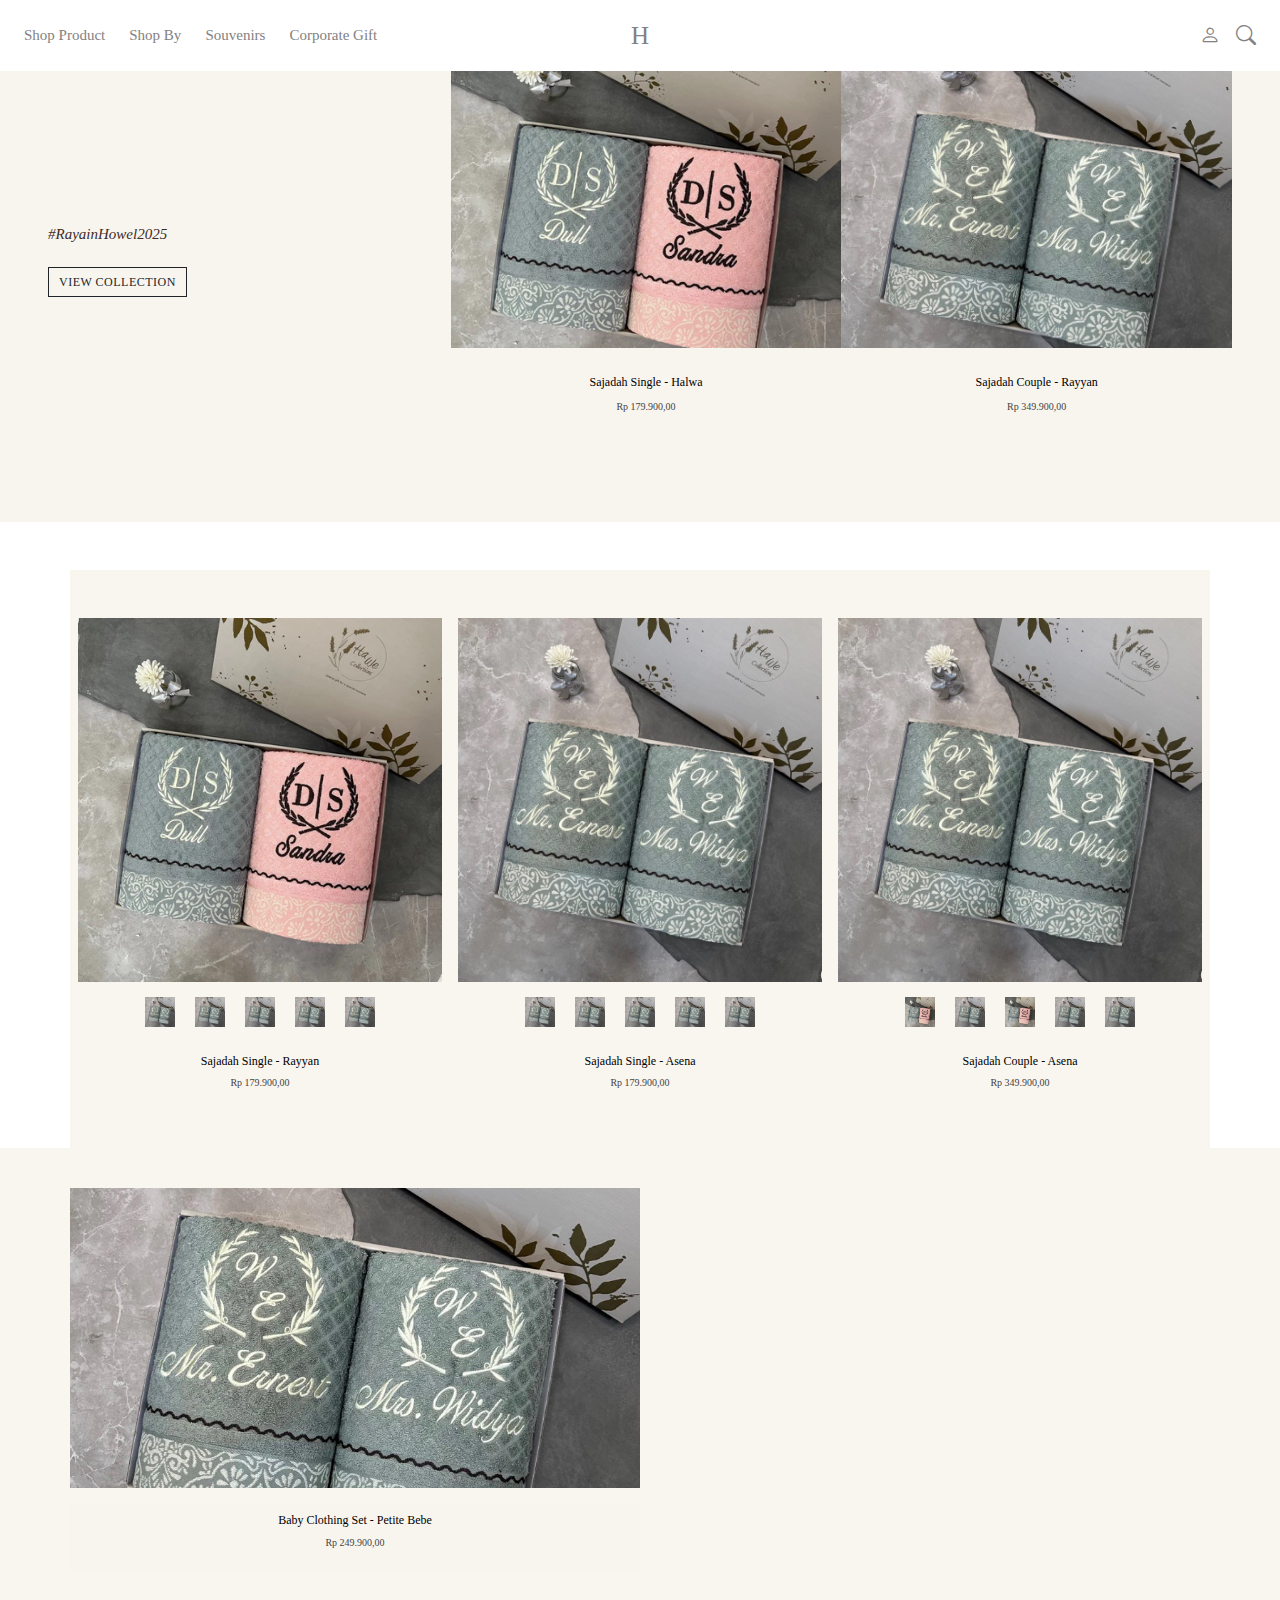
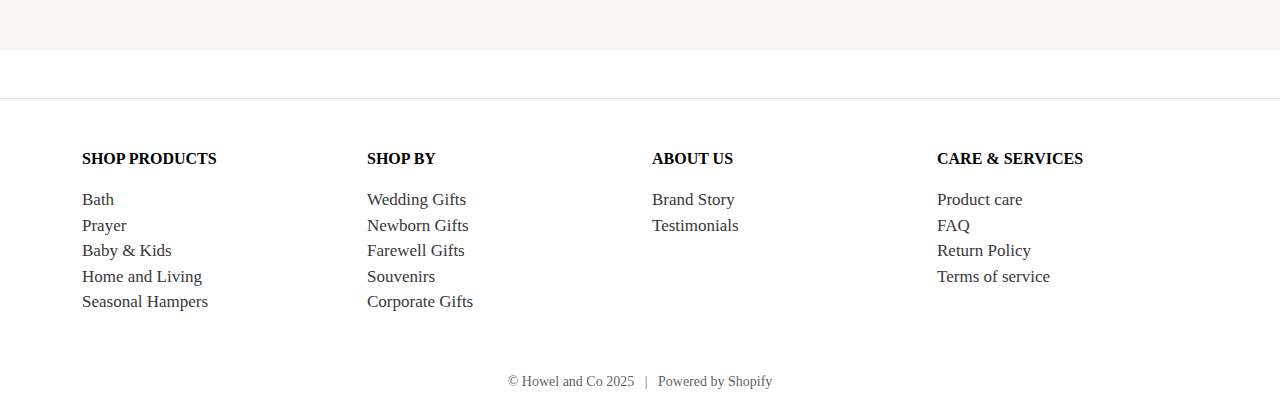
<file: shop.html>
<!DOCTYPE html>
    <html lang="en">
    <head>
      <meta charset="UTF-8">
      <meta name="viewport" content="width=device-width, initial-scale=1.0">
      <title>Homepage - Howel and Co Style</title>
      <link href="https://cdn.jsdelivr.net/npm/bootstrap@5.3.2/dist/css/bootstrap.min.css" rel="stylesheet">
      <!-- Bootstrap CSS (pastikan sudah ada) -->
      <link href="https://cdn.jsdelivr.net/npm/bootstrap@5.3.0/dist/css/bootstrap.min.css" rel="stylesheet">

<!-- Bootstrap Icons (penting untuk ikon panah) -->
      <link href="https://cdn.jsdelivr.net/npm/bootstrap-icons/font/bootstrap-icons.css" rel="stylesheet">


      <!-- AOS Library CSS -->
      <link href="https://cdn.jsdelivr.net/npm/aos@2.3.4/dist/aos.css" rel="stylesheet">

      <link href="assets/css/footer.css" rel="stylesheet">
      <link href="assets/css/header.css" rel="stylesheet">
      <link href="assets/css/style2.css" rel="stylesheet">
    </head>
    <body>
<!-- Tambahkan di <head> -->
  

  <!-- Navbar -->
<nav class="navbar fixed-top custom-navbar">
  <div class="container-fluid d-flex justify-content-between align-items-center px-4">
    
    <!-- Kiri - Menu -->
    <ul class="navbar-nav flex-row gap-4">
      <li class="nav-item"><a class="nav-link " href="shop.html">Shop Product</a></li>
      <li class="nav-item"><a class="nav-link " href="#">Shop By</a></li>
      <li class="nav-item"><a class="nav-link " href="#">Souvenirs</a></li>
      <li class="nav-item"><a class="nav-link " href="#">Corporate Gift</a></li>
    </ul>

    <!-- Tengah - Logo -->
    <a class="navbar-brand logo-text" href="index.html">H</a>

    <!-- Kanan - Ikon -->
    <div class="d-flex align-items-center gap-3">
      <a href="#"><i class="bi bi-person  fs-5 my-icon-color"></i></a>
      <a href="#"><i class="bi bi-search  fs-5 my-icon-color"></i></a>
    </div>

  </div>
</nav>


  <section class="collection-section py-5" style="background-color: #f8f5ef;">
    <div class="container-fluid px-md-5">
      <div class="row align-items-center">
        <div class="col-md-4 text-center text-md-start mb-4 mb-md-0">
          <h4 class="hashtag-title">#RayainHowel2025</h4>
          <a href="detail_view.html" class="btn btn-outline-dark mt-3">VIEW COLLECTION</a>
        </div>
        <div class="col-md-8 d-flex flex-wrap justify-content-start">
          <!-- Produk 1 -->
          <div class="product-card">
            <img src="assets/image/handuk1.jpg" alt="Sajadah Single - Halwa">
            <div class="product-info text-center">
              <p class="product-title">Sajadah Single - Halwa</p>
              <p class="product-price">Rp 179.900,00</p>
            </div>
          </div>
          <!-- Produk 2 -->
          <div class="product-card">
            <img src="assets/image/handuk2.jpg" alt="Sajadah Couple - Rayyan">
            <div class="product-info text-center">
              <p class="product-title">Sajadah Couple - Rayyan</p>
              <p class="product-price">Rp 349.900,00</p>
            </div>
          </div>
        </div>
      </div>
    </div>
  </section>
  <script src="https://cdn.jsdelivr.net/npm/bootstrap@5.3.2/dist/js/bootstrap.bundle.min.js"></script>
    <script>
      window.addEventListener("scroll", function () {
        const navbar = document.querySelector(".navbar");
        if (window.scrollY > 50) {
          navbar.classList.remove("");
          navbar.classList.add("bg-white", "shadow-sm");
        } else {
          navbar.classList.add("");
          navbar.classList.remove("bg-white", "shadow-sm");
        }
      });
    </script>
  
  <section class="product-section container mt-5">
    <div class="row g-0 justify-content-center">
      <!-- Produk 1 -->
      <div class="col-md-4 col-12 p-2">
        <div class="product-item">
          <img src="assets/image/handuk1.jpg" alt="Sajadah Rayyan" class="img-fluid">
          <div class="product-icons">
            <img src="assets/image/handuk2.jpg" alt="">
            <img src="assets/image/handuk2.jpg" alt="">
            <img src="assets/image/handuk2.jpg" alt="">
            <img src="assets/image/handuk2.jpg" alt="">
            <img src="assets/image/handuk2.jpg" alt="">
          </div>
          <p class="product-name">Sajadah Single - Rayyan</p>
          <p class="product-price">Rp 179.900,00</p>
        </div>
      </div>
      <!-- Produk 2 -->
      <div class="col-md-4 col-12 p-2">
        <div class="product-item">
          <img src="assets/image/handuk2.jpg" alt="Sajadah Asena" class="img-fluid">
          <div class="product-icons">
            <img src="assets/image/handuk2.jpg" alt="">
            <img src="assets/image/handuk2.jpg" alt="">
            <img src="assets/image/handuk2.jpg" alt="">
            <img src="assets/image/handuk2.jpg" alt="">
            <img src="assets/image/handuk2.jpg" alt="">
          </div>
          <p class="product-name">Sajadah Single - Asena</p>
          <p class="product-price">Rp 179.900,00</p>
        </div>
      </div>
      <!-- Produk 3 -->
      <div class="col-md-4 col-12 p-2">
        <div class="product-item">
          <img src="assets/image/handuk2.jpg" alt="Sajadah Couple" class="img-fluid">
          <div class="product-icons">
            <img src="assets/image/handuk1.jpg" alt="">
            <img src="assets/image/handuk2.jpg" alt="">
            <img src="assets/image/handuk1.jpg" alt="">
            <img src="assets/image/handuk2.jpg" alt="">
            <img src="assets/image/handuk2.jpg" alt="">
          </div>
          <p class="product-name">Sajadah Couple - Asena</p>
          <p class="product-price">Rp 349.900,00</p>
        </div>
      </div>
    </div>
  </section>

  <!-- Konten Produk 3 -->
<section class="product-section">
  <div class="container">
    <div class="row justify-content-start">
      <div class="col-md-4 product-card">
        <div class="product-image-wrapper">
          <img src="assets/image/handuk2.jpg" alt="Baby Clothing Set - Petite Bebe" class="product-image" />
        </div>
        <div class="product-info">
          <h5 class="product-title">Baby Clothing Set - Petite Bebe</h5>
          <p class="product-price">Rp 249.900,00</p>

        </div>
      </div>
    </div>
  </div>
</section>

    

  <!-- FOOTER -->
<footer class="bg-white mt-5 pt-5 pb-3 border-top">
    <div class="container">
      <div class="row text-start">
        <div class="col-md-3 mb-3">
          <p class="fw-semibold">SHOP PRODUCTS</p>
          <ul class="list-unstyled">
            <li><a href="#" class="text-decoration-none ">Bath</a></li>
            <li><a href="#" class="text-decoration-none ">Prayer</a></li>
            <li><a href="#" class="text-decoration-none ">Baby & Kids</a></li>
            <li><a href="#" class="text-decoration-none ">Home and Living</a></li>
            <li><a href="#" class="text-decoration-none ">Seasonal Hampers</a></li>
          </ul>
        </div>
        <div class="col-md-3 mb-3">
          <p class="fw-semibold">SHOP BY</p>
          <ul class="list-unstyled">
            <li><a href="#" class="text-decoration-none ">Wedding Gifts</a></li>
            <li><a href="#" class="text-decoration-none ">Newborn Gifts</a></li>
            <li><a href="#" class="text-decoration-none ">Farewell Gifts</a></li>
            <li><a href="#" class="text-decoration-none ">Souvenirs</a></li>
            <li><a href="#" class="text-decoration-none ">Corporate Gifts</a></li>
          </ul>
        </div>
        <div class="col-md-3 mb-3">
          <p class="fw-semibold">ABOUT US</p>
          <ul class="list-unstyled">
            <li><a href="#" class="text-decoration-none ">Brand Story</a></li>
            <li><a href="#" class="text-decoration-none ">Testimonials</a></li>
          </ul>
        </div>
        <div class="col-md-3 mb-3">
          <p class="fw-semibold">CARE & SERVICES</p>
          <ul class="list-unstyled">
            <li><a href="#" class="text-decoration-none ">Product care</a></li>
            <li><a href="#" class="text-decoration-none ">FAQ</a></li>
            <li><a href="#" class="text-decoration-none ">Return Policy</a></li>
            <li><a href="#" class="text-decoration-none ">Terms of service</a></li>
          </ul>
        </div>
      </div>
  
      <div class="text-center mt-4 small text-muted">
        © Howel and Co 2025 &nbsp; | &nbsp; Powered by Shopify
      </div>
    </div>
  </footer>
  
  <script src="https://cdn.jsdelivr.net/npm/bootstrap@5.3.3/dist/js/bootstrap.bundle.min.js"></script>
</body>
</html>
</file>
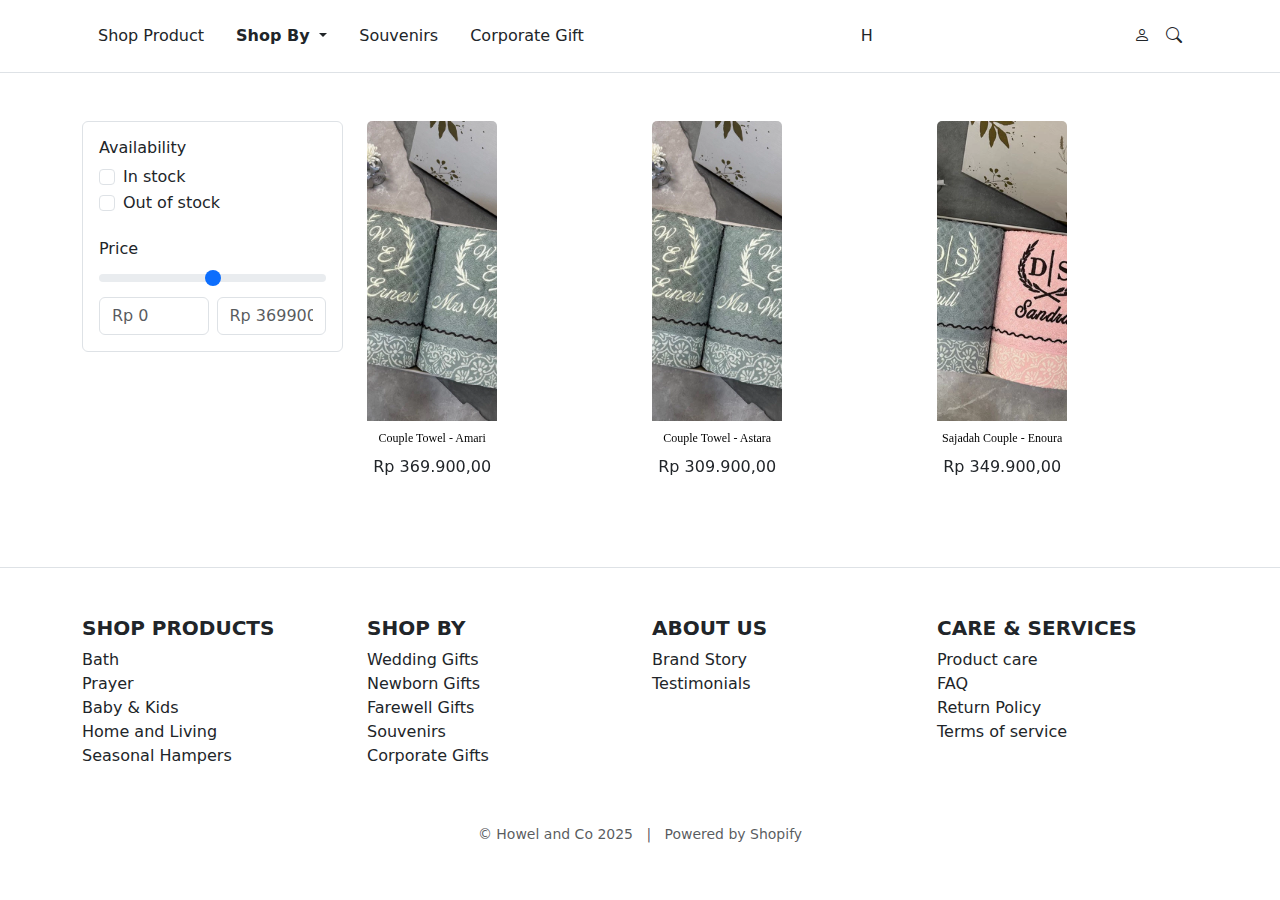
<file: shopby.html>
<!DOCTYPE html>
<html lang="en">
<head>
  <meta charset="UTF-8">
  <meta name="viewport" content="width=device-width, initial-scale=1">
  <title>Shop Product - Howel & Co</title>
  <link href="https://cdn.jsdelivr.net/npm/bootstrap@5.3.3/dist/css/bootstrap.min.css" rel="stylesheet">
  <link href="https://cdn.jsdelivr.net/npm/bootstrap-icons@1.10.5/font/bootstrap-icons.css" rel="stylesheet">
  <link rel="stylesheet" href="assets/css/style2.css">
</head>
<body>

 <!-- Navbar -->
 <header class="py-3 border-bottom">
    <div class="container d-flex justify-content-between align-items-center flex-wrap">
      <!-- Left Nav -->
      <ul class="nav">
        <li class="nav-item"><a class="nav-link text-dark" href="shop.html">Shop Product</a></li>
        
       <!-- Dropdown Shop By -->
       <li class="nav-item dropdown">
        <a class="nav-link text-dark fw-semibold dropdown-toggle" href="shopby.html" id="shopByDropdown" role="button" data-bs-toggle="dropdown" aria-expanded="false">
          Shop By
        </a>
        <ul class="dropdown-menu" aria-labelledby="shopByDropdown">
          <li><a class="dropdown-item" href="#">Wedding Gifts</a></li>
          <li><a class="dropdown-item" href="#">Newborn Gifts</a></li>
          <li><a class="dropdown-item" href="#">Farewell Gifts</a></li>
        </ul>
      </li>
        <li class="nav-item"><a class="nav-link text-dark" href="#">Souvenirs</a></li>
        <li class="nav-item"><a class="nav-link text-dark" href="corporate_gift.html">Corporate Gift</a></li>
      </ul>

      <!-- Center Logo -->
      <a href="index.html" class="navbar-brand mx-auto h-logo">H</a>

      <!-- Right Icons -->
      <div class="d-flex">
        <a href="#" class="text-dark me-3"><i class="bi bi-person"></i></a>
        <a href="#" class="text-dark me-3"><i class="bi bi-search"></i></a>
      </div>
    </div>
  </header>

  <div class="container mt-5">
    <div class="row">
      <!-- Sidebar Filter -->
      <div class="col-lg-3 mb-4">
        <button class="btn btn-outline-secondary w-100 d-lg-none mb-3" type="button" data-bs-toggle="collapse" data-bs-target="#filterSidebar">
          Show Filters
        </button>
        <div class="collapse d-lg-block" id="filterSidebar">
          <div class="border p-3 rounded">
            <h6>Availability</h6>
            <div class="form-check">
              <input class="form-check-input" type="checkbox" id="inStock">
              <label class="form-check-label" for="inStock">In stock</label>
            </div>
            <div class="form-check">
              <input class="form-check-input" type="checkbox" id="outStock">
              <label class="form-check-label" for="outStock">Out of stock</label>
            </div>
  
            <h6 class="mt-4">Price</h6>
            <input type="range" class="form-range" min="0" max="400000" id="priceRange">
            <div class="d-flex justify-content-between">
              <input type="text" class="form-control me-2" placeholder="Rp 0">
              <input type="text" class="form-control" placeholder="Rp 369900">
            </div>
          </div>
        </div>
      </div>
  
      <!DOCTYPE html>
      <html lang="en">
      <head>
        <meta charset="UTF-8" />
        <meta name="viewport" content="width=device-width, initial-scale=1.0"/>
        <title>Shop By - Howel & Co Style</title>
      
        <!-- Bootstrap CSS -->
        <link href="https://cdn.jsdelivr.net/npm/bootstrap@5.3.2/dist/css/bootstrap.min.css" rel="stylesheet"/>
      
        <!-- AOS Animation -->
        <link href="https://cdn.jsdelivr.net/npm/aos@2.3.4/dist/aos.css" rel="stylesheet"/>
      
        <style>
          
        </style>
      </head>
      <body>
      
          <!-- Product List -->
          <div class="col-md-9">
            <div class="row g-4">
              <!-- Product 1 -->
              <div class="col-md-6 col-lg-4" data-aos="fade-up" data-aos-delay="100">
                <div class="card border-0 product-card">
                  <img src="assets/image/handuk2.jpg" class="card-img-top" alt="Product 1" />
                  <div class="card-body p-0 pt-2">
                    <div class="product-title">Couple Towel - Amari</div>
                    <div class="price">Rp 369.900,00</div>
                  </div>
                </div>
              </div>
      
              <!-- Product 2 -->
              <div class="col-md-6 col-lg-4" data-aos="fade-up" data-aos-delay="200">
                <div class="card border-0 product-card">
                  <img src="assets/image/handuk2.jpg" class="card-img-top" alt="Product 2" />
                  <div class="card-body p-0 pt-2">
                    <div class="product-title">Couple Towel - Astara</div>
                    <div class="price">Rp 309.900,00</div>
                  </div>
                </div>
              </div>
      
              <!-- Product 3 -->
              <div class="col-md-6 col-lg-4" data-aos="fade-up" data-aos-delay="300">
                <div class="card border-0 product-card">
                  <img src="assets/image/handuk1.jpg" class="card-img-top" alt="Product 3" />
                  <div class="card-body p-0 pt-2">
                    <div class="product-title">Sajadah Couple - Enoura</div>
                    <div class="price">Rp 349.900,00</div>
                  </div>
                </div>
              </div>
            </div> <!-- end row -->
          </div> <!-- end col-md-9 -->
        </div> <!-- end row -->
      </div> <!-- end container -->
      
      <!-- Bootstrap JS -->
      <script src="https://cdn.jsdelivr.net/npm/bootstrap@5.3.2/dist/js/bootstrap.bundle.min.js"></script>
      
      <!-- AOS Script -->
      <script src="https://cdn.jsdelivr.net/npm/aos@2.3.4/dist/aos.js"></script>
      <script>
        AOS.init();
      </script>
      
      </body>
      </html>
      

  </div>
</div>
<!-- FOOTER -->
<footer class="bg-white text-dark mt-5 pt-5 pb-3 border-top">
    <div class="container">
      <div class="row text-start">
        <div class="col-md-3 mb-3">
          <h5 class="fw-semibold">SHOP PRODUCTS</h5>
          <ul class="list-unstyled">
            <li><a href="#" class="text-decoration-none text-dark">Bath</a></li>
            <li><a href="#" class="text-decoration-none text-dark">Prayer</a></li>
            <li><a href="#" class="text-decoration-none text-dark">Baby & Kids</a></li>
            <li><a href="#" class="text-decoration-none text-dark">Home and Living</a></li>
            <li><a href="#" class="text-decoration-none text-dark">Seasonal Hampers</a></li>
          </ul>
        </div>
        <div class="col-md-3 mb-3">
          <h5 class="fw-semibold">SHOP BY</h5>
          <ul class="list-unstyled">
            <li><a href="#" class="text-decoration-none text-dark">Wedding Gifts</a></li>
            <li><a href="#" class="text-decoration-none text-dark">Newborn Gifts</a></li>
            <li><a href="#" class="text-decoration-none text-dark">Farewell Gifts</a></li>
            <li><a href="#" class="text-decoration-none text-dark">Souvenirs</a></li>
            <li><a href="#" class="text-decoration-none text-dark">Corporate Gifts</a></li>
          </ul>
        </div>
        <div class="col-md-3 mb-3">
          <h5 class="fw-semibold">ABOUT US</h5>
          <ul class="list-unstyled">
            <li><a href="#" class="text-decoration-none text-dark">Brand Story</a></li>
            <li><a href="#" class="text-decoration-none text-dark">Testimonials</a></li>
          </ul>
        </div>
        <div class="col-md-3 mb-3">
          <h5 class="fw-semibold">CARE & SERVICES</h5>
          <ul class="list-unstyled">
            <li><a href="#" class="text-decoration-none text-dark">Product care</a></li>
            <li><a href="#" class="text-decoration-none text-dark">FAQ</a></li>
            <li><a href="#" class="text-decoration-none text-dark">Return Policy</a></li>
            <li><a href="#" class="text-decoration-none text-dark">Terms of service</a></li>
          </ul>
        </div>
      </div>
  
      <div class="text-center mt-4 small text-muted">
        © Howel and Co 2025 &nbsp; | &nbsp; Powered by Shopify
      </div>
    </div>
  </footer>

  <!-- Bootstrap JS -->
<script src="https://cdn.jsdelivr.net/npm/bootstrap@5.3.2/dist/js/bootstrap.bundle.min.js"></script>

<!-- AOS Script -->
<script src="https://cdn.jsdelivr.net/npm/aos@2.3.4/dist/aos.js"></script>
<script>
  AOS.init();
</script>

  
  <script src="https://cdn.jsdelivr.net/npm/bootstrap@5.3.3/dist/js/bootstrap.bundle.min.js"></script>
</body>
</html>
</file>
<file: assets/css/style.css>
/* Font Style header navbar dan banner */
@import url('https://fonts.googleapis.com/css2?family=Playfair+Display:wght@400&display=swap');

body {
  font-family: 'cormorant garamond', serif;
  margin: 0;
  padding: 0;
}
.custom-navbar {
  background: transparent;
  transition: background-color 0.3s ease;
  font-family: 'Cormorant Garamond', serif;
  padding: 1rem 0;
}

.custom-navbar .nav-link {
  font-size: 15px;
  font-weight: 300;
}

.logo-text {
  font-size: 28px;
  font-weight: bold;
  position: absolute;
  left: 50%;
  transform: translateX(-50%);
}

.custom-navbar {
  background: transparent;
  transition: background-color 0.3s ease;
  font-family: 'Cormorant Garamond', serif;
  padding-top: 1rem;

}
.navbar-brand.logo-text {
  color: rgb(131, 129, 129); /* Ganti dengan warna yang kamu mau */
}

.nav-link {
  color: rgb(131, 129, 129);
}

.my-icon-color {
  color: rgb(131, 129, 129); /* Ganti dengan kode warna yang kamu mau */
}
.icon-custom {
  color: rgb(131, 129, 129); /* Ganti sesuai warna yang kamu inginkan */
}

.custom-navbar .nav-link {
  font-size: 16px;
  font-weight: 300;
}

.custom-navbar .navbar-brand {
  font-size: 28px;
  font-weight: bold;
}

/* Responsive for mobile */
@media (max-width: 768px) {
  .navbar-nav {
    flex-direction: column;
    align-items: center;
    gap: 1rem;
  }

  .navbar-collapse {
    background-color: white;
    padding: 1rem;
  }

  .navbar-toggler {
    margin-right: 1rem;
  }

  .navbar.scrolled .navbar-collapse {
    background-color: white;
  }
}

/* Carousel Fullscreen */
.carousel-item img {
  width: 100%;
  height: 100vh;
  object-fit: cover;
}

/* Carousel text (optional) */
.carousel-caption {
  bottom: 20%;
  z-index: 10;
}

.carousel-caption h5 {
  font-family: 'Cormorant Garamond', serif;
  font-size: 2rem;
  font-weight: 600;
}

/* Responsive Navbar Text */
@media (max-width: 768px) {
  .navbar-brand,
  .nav-link {
    font-size: 0.9rem;
  }

  .carousel-caption h5 {
    font-size: 1.5rem;
  }
}

/* Optional: Make sure the container isn't too tight */
.container {
  max-width: 100%;
  padding: 0 1rem;
}
/* bagian konten homepage */
.card-img-top {
  transition: transform 0.4s ease, box-shadow 0.4s ease;
}

.card:hover .card-img-top {
  transform: scale(1.05);
}

.card:hover {
  box-shadow: 0 8px 20px rgba(0, 0, 0, 0.15);
}

.product-icons i {
  font-size: 1rem;
  margin: 0 5px;
  color: #777;
}

.card:hover {
  transform: translateY(-4px);
  transition: all 0.3s ease;
  box-shadow: 0 8px 15px rgba(0, 0, 0, 0.1);
}

/* back to top */
#backToTop {
  width: 45px;
  height: 45px;
  display: none;
  align-items: center;
  justify-content: center;
  transition: opacity 0.3s ease;
}


/* footer */
footer {
  font-family: 'Cormorant Garamond', serif;
}

footer h6 {
  font-weight: 600;
  font-size: 20px;
  letter-spacing: 0.5px;
  color: black;
}

footer ul li a {
  font-size: 17px;
  transition: color 0.3s ease;
  color: black;
}

footer ul li a:hover {
  color: #b0885a; /* warna gold-ish seperti situs asli */
}
</file>
<file: assets/css/style3.css>
.product-wrapper {
  background-color: #fdfcfa;
}

.filter-box {
  background-color: #fff;
  border-radius: 8px;
}

.filter-section h6 {
  font-size: 14px;
  font-weight: 600;
}

.product-card img {
  border-radius: 6px;
  transition: transform 0.3s ease;
}

.product-card img:hover {
  transform: scale(1.03);
}

.product-card p {
  font-size: 14px;
}

.form-select {
  border-radius: 20px;
  font-size: 14px;
}

.sticky-top {
  position: sticky;
  top: 100px; /* Sesuaikan dengan tinggi header kamu */
  z-index: 1020; /* Pastikan lebih tinggi dari konten lain */
  background-color: white;
  border-bottom: 1px solid #eee;
}

.filter-box {
  background-color: #fff;
  border-radius: 8px;
}

.product-card img {
  border-radius: 6px;
  transition: transform 0.3s ease;
}

.product-card img:hover {
  transform: scale(1.03);
}
</file>
<file: assets/css/footer.css>
/* footer */
footer {
    font-family: 'Cormorant Garamond', serif;
  }
  
  .footer p {
    font-family: 'Cormorant Garamond', serif;
    font-weight: 600;
    font-size: 30px;
    letter-spacing: 1px;
  }
  
  footer ul li a {
    font-family: 'Cormorant Garamond', serif;
    font-size: 17px;
    transition: color 0.3s ease;
    color: rgb(56, 56, 56);
  }
  
  footer ul li a:hover {
    color: #b0885a; /* warna gold-ish seperti situs asli */
  }
</file>
<file: assets/css/header.css>
/* Font Style header navbar dan banner */
@import url('https://fonts.googleapis.com/css2?family=Playfair+Display:wght@400&display=swap');

body {
  font-family: 'cormorant garamond', serif;
  margin: 0;
  padding: 0;
  color: black;
}
.custom-navbar {
  background: white;
  transition: background-color 0.3s ease;
  font-family: 'Cormorant Garamond', serif;
  padding: 1rem 0;
  color: burlywood;
}

.custom-navbar .nav-link {
  font-size: 12px;
  font-weight: 300;
  font-family: 'Cormorant Garamond', serif;
}

.logo-text {
  font-size: 28px;
  position: absolute;
  inset-inline-start: 50%;
  transform: translateX(-50%);
  color: burlywood;
  font-family: 'Cormorant Garamond', serif;
}


.navbar-brand.logo-text {
    color: rgb(131, 129, 129); /* Ganti dengan warna yang kamu mau */
  }

.nav-link {
    color: rgb(131, 129, 129);
}

.my-icon-color {
    color: rgb(131, 129, 129); /* Ganti dengan kode warna yang kamu mau */
  }
  
.custom-navbar .nav-link {
  font-size: 15px;
  font-weight: 300;
}

.custom-navbar .navbar-brand {
  font-size: 25px;

}

/* Responsive for mobile */
@media (max-width: 768px) {
  .navbar-nav {
    flex-direction: column;
    align-items: center;
    gap: 1rem;
  }
}
</file>
<file: assets/css/style2.css>
.collection-section {
  font-family:'cormorant garamond', serif;
}

.hashtag-title {
  font-size: 15px;
  font-weight: normal;
  font-family: 'cormorant garamond', serif;
  font-style: italic;
  color: #3d2b1f;
}
.collection-section .btn {
  font-size: 12px;
  padding: 5px 10px;
  border-radius: 0;
  letter-spacing: 0.5px;
  font-family: 'cormorant garamond', serif;
  font-weight: 500;
  transition: all 0.3s ease;
}

.collection-section .btn:hover {
  background-color: #000;
  color: #fff;
  border-color: #000;
}


.product-card {
  inline-size: 50%;
  padding: 0;
  margin: 0;
  transition: transform 0.3s ease;
}

.product-card img {
  inline-size: 100%;
  block-size: 300px;
  object-fit: cover;
  display: block;
  border: none;
}

.product-info {
  background-color: #f8f5ef;
  padding: 10px 0;
}

.product-title {
  font-family: 'cormorant garamond', serif;
  font-size: 12px;
  margin: 0;
}

.product-price {
  font-family:'cormorant garamond', serif;
  font-size: 10px;
  color: #555;
  margin: 0;
}
/*animasi*/
.collection-section .card-img-top {
  transition: transform 0.4s ease, filter 0.4s ease;
}

.collection-section .card:hover .card-img-top {
  transform: scale(1.05);
  filter: brightness(1.05);
}
/* konten kedua */
.product-item {
  text-align: center;
  transition: transform 0.3s ease;
}

.product-item img {
  width: 100%;
  display: block;
  transition: transform 0.3s ease;
}

.product-item:hover img {
  transform: scale(1.03);
}

.product-icons {
  display: flex;
  justify-content: center;
  gap: 10px;
  padding: 10px 0;
}

.product-icons img {
  height: 30px;
  width: auto;
}

.product-name {
  font-family: 'Cormorant Garamond', serif;
  font-size: 12px;
  margin-top: 10px;
  margin-bottom: 5px;
  color: #000;
}

.product-price {
  font-family: 'Cormorant Garamond', serif;
  font-size: 10px;
  color: #555;
}

/* konten ketiga */
.product-section {
  background-color: #f9f5ef;
  padding: 40px 0;
}

.product-card {
  text-align: center;
  margin-bottom: 40px;
  position: relative;
}

.product-image-wrapper {
  position: relative;
  overflow: hidden;
}

.product-image {
  width: 100%;
  transition: transform 0.3s ease;
}

.product-image-wrapper:hover .product-image {
  transform: scale(1.05);
}

.top-brand-icon {
  position: absolute;
  top: 10px;
  right: 10px;
  width: 45px;
  height: auto;
}

.product-info {
  margin-top: 15px;
}

.product-title {
  font-family: 'Cormorant Garamond', serif;
  font-size: 12px;
  color: #000;
  margin-bottom: 8px;
}

.product-price {
  font-family: 'Cormorant Garamond', serif;
  font-size: 10px;
  color: #444;
  margin-bottom: 10px;
}

.product-icons img {
  width: 30px;
  margin: 5px;
}
</file>
